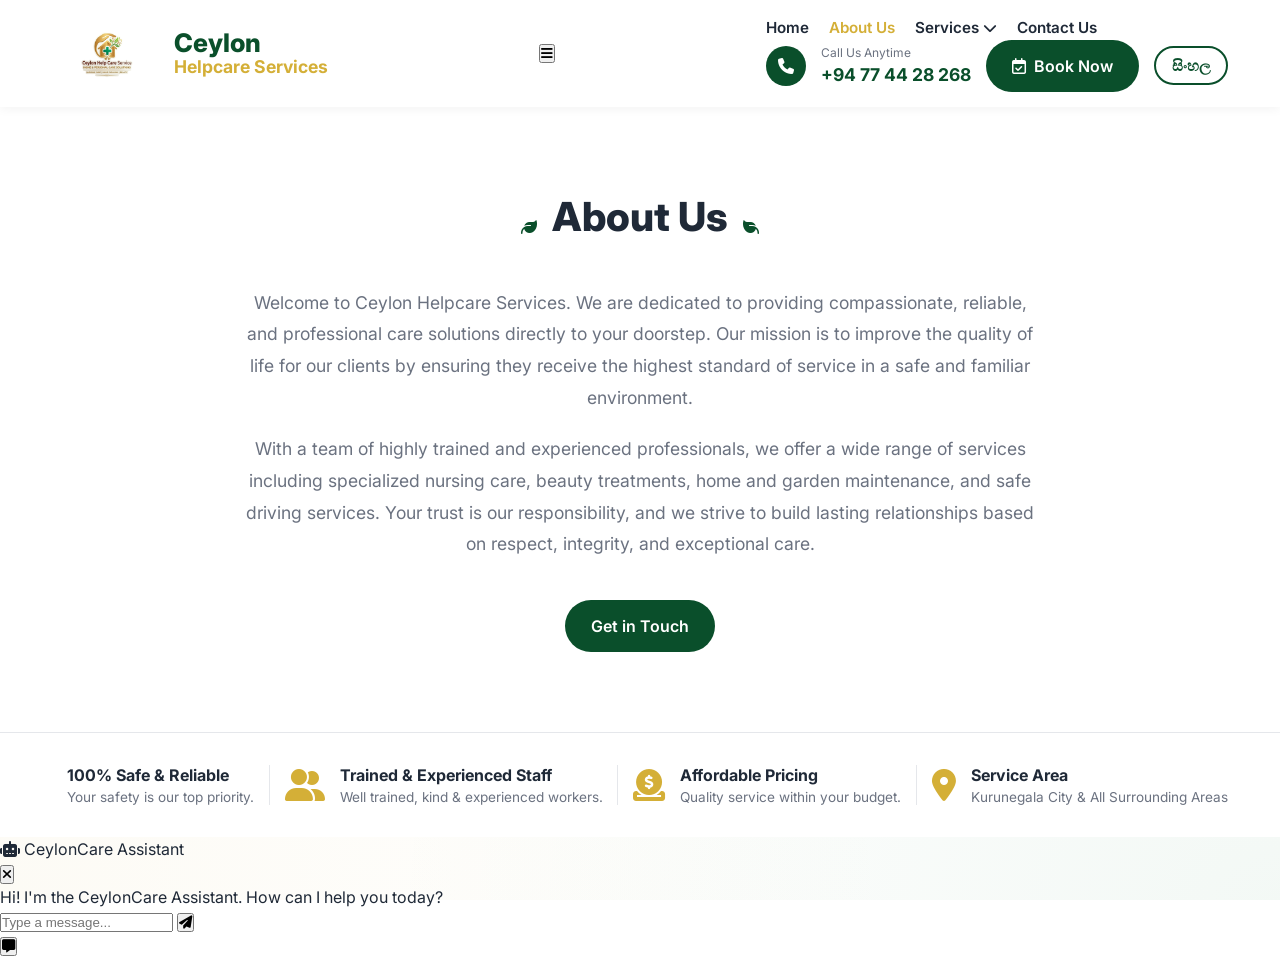
<file: about.html>
<!DOCTYPE html>
<html lang="en">
<head>
    <meta charset="UTF-8">
    <meta name="viewport" content="width=device-width, initial-scale=1.0">
    <title>About Us - Ceylon Help Care Service</title>
    <link rel="stylesheet" href="style.css">
    <link rel="preconnect" href="https://fonts.googleapis.com">
    <link rel="preconnect" href="https://fonts.gstatic.com" crossorigin>
    <link href="https://fonts.googleapis.com/css2?family=Inter:wght@300;400;500;600;700;800&display=swap" rel="stylesheet">
    <link rel="stylesheet" href="https://cdnjs.cloudflare.com/ajax/libs/font-awesome/6.4.0/css/all.min.css">
    <style>
        .about-section {
            padding: 80px 0;
            background-color: var(--white);
            min-height: 60vh;
        }
        .about-content-wrapper {
            max-width: 800px;
            margin: 0 auto;
            text-align: center;
        }
        .about-title {
            font-size: 3rem;
            color: var(--text-dark);
            margin-bottom: 20px;
        }
        .about-text {
            font-size: 1.1rem;
            color: var(--text-light);
            line-height: 1.8;
            margin-bottom: 20px;
        }
    </style>
</head>
<body>
    <!-- Header -->
    <header class="main-header">
        <div class="container header-container">
            <div class="logo-area">
                <a href="index.html" style="display: flex; align-items: center; gap: 12px; text-decoration: none;">
                    <img src="logo.png" alt="" class="logo-img" style="max-height: 60px;" onerror="this.style.display='none'">
                    <div class="logo-text" style="display: flex; flex-direction: column;">
                        <span style="font-size: 1.6rem; font-weight: 800; color: var(--primary-green); line-height: 1;">Ceylon</span>
                        <span style="font-size: 1.1rem; font-weight: 700; color: var(--gold); line-height: 1.2;">Helpcare Services</span>
                    </div>
                </a>
            </div>
            
            <button class="mobile-menu-btn" onclick="document.getElementById('navContactWrapper').classList.toggle('active')">
                <i class="fa-solid fa-bars"></i>
            </button>
            
            <div class="nav-contact-wrapper" id="navContactWrapper">
                <nav class="main-nav">
                    <ul>
                        <li><a href="index.html" data-i18n="nav-home">Home</a></li>
                        <li><a href="about.html" class="active" data-i18n="nav-about">About Us</a></li>
                        <li><a href="index.html#services"><span data-i18n="nav-services">Services</span> <i class="fa-solid fa-chevron-down text-sm"></i></a></li>
                        <li><a href="https://wa.me/94774428268" target="_blank" data-i18n="nav-contact">Contact Us</a></li>
                    </ul>
                </nav>

                <div class="header-contact">
                    <div class="phone-icon-wrapper">
                        <i class="fa-solid fa-phone"></i>
                    </div>
                    <div class="phone-info">
                        <span data-i18n="call-us">Call Us Anytime</span>
                        <strong>+94 77 44 28 268</strong>
                    </div>
                    <a href="https://wa.me/94774428268" target="_blank" class="btn btn-primary">
                        <i class="fa-regular fa-calendar-check"></i> <span data-i18n="book-now">Book Now</span>
                    </a>
                    <!-- Dedicated Language Toggle Button next to Book Now -->
                    <button class="lang-toggle-btn">සිංහල</button>
                </div>
            </div>
        </div>
    </header>

    <!-- About Section -->
    <section class="about-section">
        <div class="container">
            <div class="about-content-wrapper">
                <div class="section-title-wrapper" style="justify-content: center; margin-bottom: 20px;">
                    <i class="fa-solid fa-leaf text-green"></i>
                    <h2 class="about-title" data-i18n="about-title">About Us</h2>
                    <i class="fa-solid fa-leaf text-green" style="transform: scaleX(-1);"></i>
                </div>
                <p class="about-text" data-i18n="about-p1">
                    Welcome to <strong>Ceylon Helpcare Services</strong>. We are dedicated to providing compassionate, reliable, and professional care solutions directly to your doorstep. Our mission is to improve the quality of life for our clients by ensuring they receive the highest standard of service in a safe and familiar environment.
                </p>
                <p class="about-text" data-i18n="about-p2">
                    With a team of highly trained and experienced professionals, we offer a wide range of services including specialized nursing care, beauty treatments, home and garden maintenance, and safe driving services. Your trust is our responsibility, and we strive to build lasting relationships based on respect, integrity, and exceptional care.
                </p>
                <a href="https://wa.me/94774428268" target="_blank" class="btn btn-primary mt-15" style="margin-top: 20px;">
                    <span data-i18n="about-btn">Get in Touch</span>
                </a>
            </div>
        </div>
    </section>

    <!-- Bottom Info Banner -->
    <section class="bottom-banner">
        <div class="container banner-container">
            <div class="banner-item">
                <i class="fa-regular fa-shield-check banner-icon"></i>
                <div class="banner-text">
                    <h4 data-i18n="b-safe-title">100% Safe & Reliable</h4>
                    <p data-i18n="b-safe-desc">Your safety is our top priority.</p>
                </div>
            </div>
            <div class="banner-divider"></div>
            <div class="banner-item">
                <i class="fa-solid fa-user-group banner-icon"></i>
                <div class="banner-text">
                    <h4 data-i18n="b-staff-title">Trained & Experienced Staff</h4>
                    <p data-i18n="b-staff-desc">Well trained, kind & experienced workers.</p>
                </div>
            </div>
            <div class="banner-divider"></div>
            <div class="banner-item">
                <i class="fa-solid fa-circle-dollar-to-slot banner-icon"></i>
                <div class="banner-text">
                    <h4 data-i18n="b-price-title">Affordable Pricing</h4>
                    <p data-i18n="b-price-desc">Quality service within your budget.</p>
                </div>
            </div>
            <div class="banner-divider"></div>
            <div class="banner-item">
                <i class="fa-solid fa-location-dot banner-icon"></i>
                <div class="banner-text">
                    <h4 data-i18n="b-area-title">Service Area</h4>
                    <p data-i18n="b-area-desc">Kurunegala City & All Surrounding Areas</p>
                </div>
            </div>
        </div>
    </section>

    <script src="chatbot.js"></script>
</body>
</html>
</file>
<file: style.css>
/* Global Variables */
:root {
    --primary-green: #0a4f2b; /* Dark green for header/buttons */
    --accent-green: #15803d; /* Lighter green */
    --text-dark: #1f2937;
    --text-light: #6b7280;
    --bg-light: #f9fafb;
    --white: #ffffff;
    --gold: #d4af37;
    --border-color: #e5e7eb;
    
    /* Service Colors */
    --nursing-green: #16a34a;
    --beauty-pink: #d946ef;
    --cleaning-blue: #2563eb;
    --driving-orange: #ea580c;

    --font-main: 'Inter', sans-serif;
}

/* Reset & Base Styles */
* {
    margin: 0;
    padding: 0;
    box-sizing: border-box;
}

body {
    font-family: var(--font-main);
    color: var(--text-dark);
    background-color: var(--white);
    background-image: 
        radial-gradient(at 0% 0%, rgba(21, 128, 61, 0.05) 0px, transparent 50%),
        radial-gradient(at 100% 0%, rgba(212, 175, 55, 0.05) 0px, transparent 50%),
        radial-gradient(at 100% 100%, rgba(21, 128, 61, 0.05) 0px, transparent 50%),
        radial-gradient(at 0% 100%, rgba(212, 175, 55, 0.05) 0px, transparent 50%);
    background-attachment: fixed;
    line-height: 1.5;
}

a {
    text-decoration: none;
    color: inherit;
}

ul {
    list-style: none;
}

img {
    max-width: 100%;
    height: auto;
    display: block;
}

.container {
    max-width: 1400px;
    width: 95%;
    margin: 0 auto;
    padding: 0 20px;
}

/* Utility Classes */
.text-green { color: var(--primary-green); }
.text-pink { color: var(--beauty-pink); }
.text-blue { color: var(--cleaning-blue); }
.text-orange { color: var(--driving-orange); }
.text-sm { font-size: 0.875rem; }

.btn {
    display: inline-flex;
    align-items: center;
    justify-content: center;
    gap: 8px;
    padding: 12px 24px;
    border-radius: 30px;
    font-weight: 600;
    transition: all 0.3s ease;
    cursor: pointer;
    border: 2px solid transparent;
}

.btn-sm {
    padding: 8px 20px;
    font-size: 0.875rem;
}

.btn-primary {
    background-color: var(--primary-green);
    color: var(--white);
}

.btn-primary:hover {
    background-color: var(--accent-green);
    transform: translateY(-2px);
    box-shadow: 0 4px 6px rgba(0,0,0,0.1);
}

.btn-outline {
    background-color: transparent;
    color: var(--primary-green);
    border-color: var(--gold);
}

.btn-outline:hover {
    background-color: var(--gold);
    color: var(--white);
}

/* Specific Button Colors */
.btn-nursing { background-color: var(--primary-green); }
.btn-beauty { background-color: #d81b60; } /* Pinkish */
.btn-cleaning { background-color: #1565c0; } /* Blue */
.btn-driving { background-color: #e65100; } /* Orange */

/* Header */
.main-header {
    background-color: var(--white);
    padding: 15px 0;
    box-shadow: 0 2px 10px rgba(0,0,0,0.05);
    position: sticky;
    top: 0;
    z-index: 100;
}

.header-container {
    display: flex;
    justify-content: space-between;
    align-items: center;
}

.logo-area {
    display: flex;
    align-items: center;
    gap: 12px;
}

.logo-icon {
    width: 50px;
    height: 50px;
    background-color: var(--white);
    border: 2px solid var(--gold);
    border-radius: 50%;
    display: flex;
    align-items: center;
    justify-content: center;
    color: var(--primary-green);
    font-size: 1.5rem;
}

.logo-text h1 {
    font-size: 1.5rem;
    font-weight: 800;
    color: var(--primary-green);
    line-height: 1;
}

.logo-text p {
    font-size: 1rem;
    font-weight: 700;
    color: var(--gold);
    line-height: 1.2;
}

.logo-tagline {
    display: block;
    font-size: 0.6rem;
    color: var(--text-light);
    letter-spacing: 1px;
}

.logo-services {
    display: block;
    font-size: 0.55rem;
    color: var(--primary-green);
    font-weight: 600;
}

.main-nav ul {
    display: flex;
    gap: 20px;
}

.main-nav a {
    font-weight: 600;
    color: var(--text-dark);
    font-size: 0.95rem;
    transition: color 0.3s;
}

.main-nav a:hover, .main-nav a.active {
    color: var(--gold);
}

.header-contact {
    display: flex;
    align-items: center;
    gap: 15px;
}

.phone-icon-wrapper {
    width: 40px;
    height: 40px;
    background-color: var(--primary-green);
    color: var(--white);
    border-radius: 50%;
    display: flex;
    align-items: center;
    justify-content: center;
}

.phone-info {
    display: flex;
    flex-direction: column;
}

.phone-info span {
    font-size: 0.75rem;
    color: var(--text-light);
}

.phone-info strong {
    font-size: 1.1rem;
    color: var(--primary-green);
}

/* Hero Section */
.hero-section {
    position: relative;
    padding-top: 60px;
    background-color: var(--bg-light);
    background-image: url("data:image/svg+xml,%3Csvg width='60' height='60' viewBox='0 0 60 60' xmlns='http://www.w3.org/2000/svg'%3E%3Cg fill='none' fill-rule='evenodd'%3E%3Cg fill='%2315803d' fill-opacity='0.05'%3E%3Cpath d='M36 34v-4h-2v4h-4v2h4v4h2v-4h4v-2h-4zm0-30V0h-2v4h-4v2h4v4h2V6h4V4h-4zM6 34v-4H4v4H0v2h4v4h2v-4h4v-2H6zM6 4V0H4v4H0v2h4v4h2V6h4V4H6z'/%3E%3C/g%3E%3C/g%3E%3C/svg%3E");
    overflow: hidden;
    min-height: calc(100vh - 90px); /* Make it fill the screen mostly */
    display: flex;
    align-items: center;
}

/* The curved background effect */
.hero-section::after {
    content: '';
    position: absolute;
    bottom: 0;
    left: 0;
    width: 100%;
    height: 150px;
    background-color: var(--white);
    border-top-right-radius: 100% 150px;
    border-top-left-radius: 0;
    z-index: 1;
}

.hero-container {
    display: flex;
    align-items: center;
    position: relative;
    z-index: 2;
}

.hero-content {
    flex: 1;
    padding-right: 40px;
    padding-bottom: 80px; /* Space for curve */
}

.trust-badge {
    display: inline-flex;
    align-items: center;
    gap: 8px;
    background-color: rgba(21, 128, 61, 0.1);
    color: var(--accent-green);
    padding: 6px 12px;
    border-radius: 20px;
    font-size: 0.8rem;
    font-weight: 700;
    letter-spacing: 1px;
    margin-bottom: 20px;
}

.hero-title {
    font-size: 4rem;
    font-weight: 800;
    line-height: 1.1;
    color: #451a2e; /* Dark burgundy/brown from design */
    margin-bottom: 20px;
}

.hero-title .text-green {
    color: var(--primary-green);
}

.hero-desc {
    font-size: 1.1rem;
    color: var(--text-light);
    margin-bottom: 30px;
    max-width: 500px;
}

.hero-features {
    display: flex;
    gap: 30px;
    margin-bottom: 40px;
}

.feature-item {
    display: flex;
    flex-direction: column;
    align-items: center;
    text-align: center;
    gap: 10px;
}

.feature-item i {
    font-size: 1.5rem;
    color: var(--text-light);
}

.feature-item span {
    font-size: 0.8rem;
    font-weight: 600;
    line-height: 1.2;
}

.hero-actions {
    display: flex;
    gap: 15px;
}

.hero-image-area {
    flex: 1;
    position: relative;
    height: 600px;
}

.hero-img {
    width: 100%;
    height: 100%;
    object-fit: cover;
    border-top-left-radius: 50%;
    border-bottom-left-radius: 50%;
}

.guarantee-badge {
    position: absolute;
    right: 20px;
    bottom: 100px;
    width: 160px;
    height: 160px;
    background: radial-gradient(circle, var(--primary-green) 0%, #000 100%);
    border: 4px solid var(--gold);
    border-radius: 50%;
    display: flex;
    align-items: center;
    justify-content: center;
    text-align: center;
    color: var(--white);
    box-shadow: 0 10px 20px rgba(0,0,0,0.2);
    z-index: 10;
}

.badge-content .percent {
    display: block;
    font-size: 2rem;
    font-weight: 800;
    color: var(--gold);
    line-height: 1;
}

.badge-content .text {
    display: block;
    font-size: 0.65rem;
    font-weight: 600;
    margin: 5px 0;
}

.badge-content .stars {
    color: var(--gold);
    font-size: 0.7rem;
}

/* Services Section */
.services-section {
    padding: 60px 0;
    background-color: var(--white);
}

.section-header {
    text-align: center;
    margin-bottom: 50px;
}

.section-title-wrapper {
    display: flex;
    align-items: center;
    justify-content: center;
    gap: 15px;
    margin-bottom: 10px;
}

.section-title-wrapper h2 {
    font-size: 2.5rem;
    font-weight: 800;
    color: var(--text-dark);
}

.section-header p {
    color: var(--text-light);
    font-size: 1.1rem;
}

.services-grid {
    display: grid;
    grid-template-columns: repeat(4, 1fr);
    gap: 25px;
}

.service-card {
    background: var(--white);
    border-radius: 15px;
    overflow: hidden;
    box-shadow: 0 10px 30px rgba(0,0,0,0.08);
    transition: transform 0.3s ease;
    display: flex;
    flex-direction: column;
}

.service-card:hover {
    transform: translateY(-10px);
}

.card-img-wrapper {
    position: relative;
    height: 200px;
}

.card-img-wrapper img {
    width: 100%;
    height: 100%;
    object-fit: cover;
}

.service-icon {
    position: absolute;
    bottom: -25px;
    left: 20px;
    width: 50px;
    height: 50px;
    border-radius: 50%;
    display: flex;
    align-items: center;
    justify-content: center;
    color: var(--white);
    font-size: 1.5rem;
    border: 4px solid var(--white);
}

.icon-nursing { background-color: var(--primary-green); }
.icon-beauty { background-color: #d81b60; }
.icon-cleaning { background-color: #1565c0; }
.icon-driving { background-color: #e65100; }

.card-content {
    padding: 35px 20px 25px;
    text-align: center;
    flex: 1;
    display: flex;
    flex-direction: column;
}

.card-content h3 {
    font-size: 1.2rem;
    font-weight: 700;
    margin-bottom: 10px;
}

.card-content p {
    font-size: 0.9rem;
    color: var(--text-light);
    margin-bottom: 20px;
    flex: 1;
}

/* Bottom Banner */
.bottom-banner {
    background-color: var(--white);
    padding: 30px 0;
    border-top: 1px solid var(--border-color);
}

.banner-container {
    display: flex;
    justify-content: space-between;
    align-items: center;
}

.banner-item {
    display: flex;
    align-items: center;
    gap: 15px;
}

.banner-icon {
    font-size: 2rem;
    color: var(--gold);
}

.banner-text h4 {
    font-size: 1rem;
    font-weight: 700;
    color: var(--text-dark);
}

.banner-text p {
    font-size: 0.85rem;
    color: var(--text-light);
}

.banner-divider {
    width: 1px;
    height: 40px;
    background-color: var(--border-color);
}

/* Modals */
.modal {
    display: none; 
    position: fixed; 
    z-index: 1000; 
    left: 0;
    top: 0;
    width: 100%; 
    height: 100%; 
    overflow: auto; 
    background-color: rgba(0,0,0,0.5); 
    align-items: center;
    justify-content: center;
    backdrop-filter: blur(5px);
}

.modal-content {
    background-color: var(--white);
    margin: auto;
    padding: 40px;
    border-radius: 15px;
    box-shadow: 0 15px 40px rgba(0,0,0,0.2);
    max-width: 600px;
    width: 90%;
    position: relative;
    animation: modalFadeIn 0.3s;
}

@keyframes modalFadeIn {
    from { opacity: 0; transform: translateY(-20px); }
    to { opacity: 1; transform: translateY(0); }
}

.close-btn {
    color: var(--text-light);
    position: absolute;
    top: 15px;
    right: 20px;
    font-size: 28px;
    font-weight: bold;
    cursor: pointer;
    transition: color 0.2s;
}

.close-btn:hover,
.close-btn:focus {
    color: var(--primary-green);
    text-decoration: none;
}

.modal-content h3 {
    font-size: 1.8rem;
    margin-bottom: 15px;
}

.modal-content p {
    font-size: 1.05rem;
    color: var(--text-dark);
    margin-bottom: 15px;
    line-height: 1.6;
}

.mt-15 {
    margin-top: 15px;
}

/* Responsive */
@media (max-width: 1024px) {
    .services-grid {
        grid-template-columns: repeat(2, 1fr);
    }
    
    .hero-container {
        flex-direction: column;
    }
    
    .hero-content {
        padding-right: 0;
        text-align: center;
    }
    
    .hero-features {
        justify-content: center;
    }
    
    .hero-actions {
        justify-content: center;
    }
    
    .hero-image-area {
        width: 100%;
        height: 400px;
    }
    
    .banner-container {
        flex-wrap: wrap;
        gap: 20px;
        justify-content: center;
    }
    
    .banner-divider {
        display: none;
    }
    
    .banner-item {
        width: 45%;
    }
}

@media (max-width: 768px) {
    .main-nav, .header-contact {
        display: none; /* Add hamburger menu logic later if needed */
    }
    
    .services-grid {
        grid-template-columns: 1fr;
    }
    
    .banner-item {
        width: 100%;
    }
    
    .hero-title {
        font-size: 2.5rem;
    }
}
</file>
